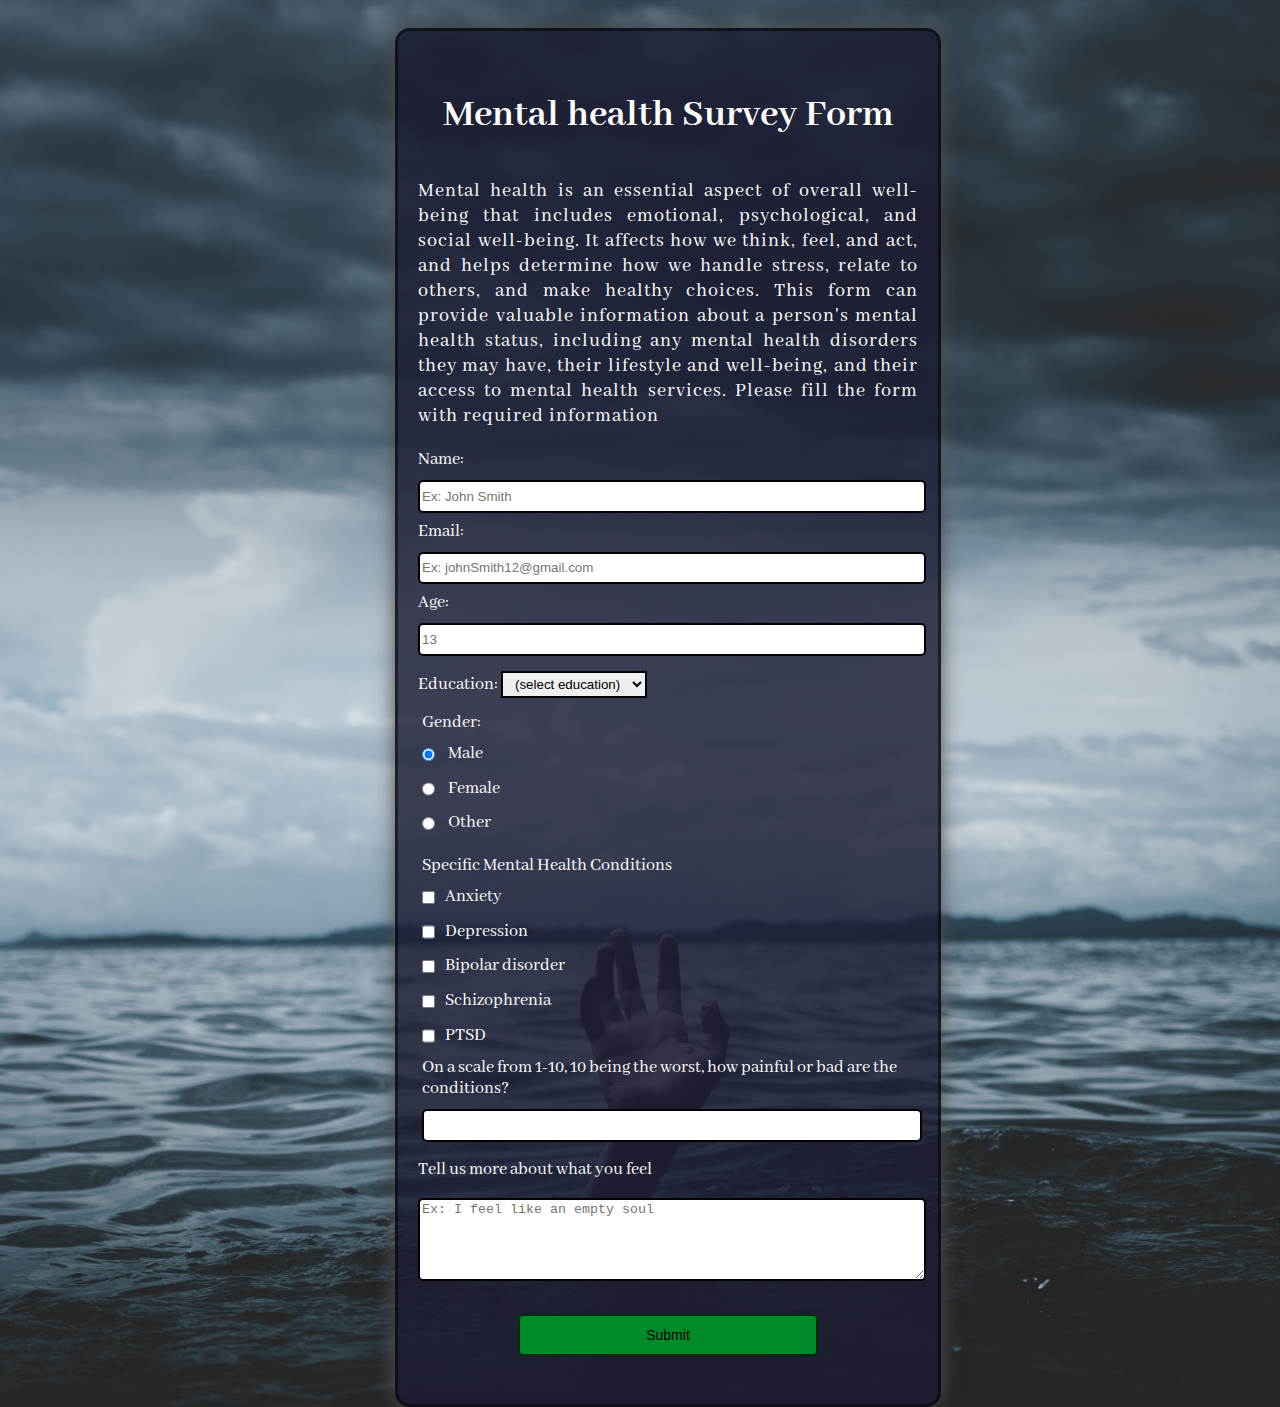
<file: DAY 1/ASSIGNMENT SURVEY FORM/index.html>
<!DOCTYPE html>
<html lang="en">
  <head>
    <meta charset="UTF-8" />
    <meta name="viewport" content="width=device-width, initial-scale=1.0" />
    <title>Mental Health Survey Form</title>
    <link rel="stylesheet" href="styles.css" />
    <link rel="preconnect" href="https://fonts.googleapis.com" />
    <link rel="preconnect" href="https://fonts.gstatic.com" crossorigin />
    <link
      href="https://fonts.googleapis.com/css2?family=Abhaya+Libre&family=Texturina:opsz,wght@12..72,100&display=swap"
      rel="stylesheet"
    />
  </head>
  <body>
    <form id="survey-form">
      <h1 id="title">Mental health Survey Form</h1>
      <p id="description">
        Mental health is an essential aspect of overall well-being that includes
        emotional, psychological, and social well-being. It affects how we
        think, feel, and act, and helps determine how we handle stress, relate
        to others, and make healthy choices. This form can provide valuable
        information about a person's mental health status, including any mental
        health disorders they may have, their lifestyle and well-being, and
        their access to mental health services. Please fill the form with
        required information
      </p>
      <label for="name" id="name-label"
        >Name:
        <input
          type="text"
          name="name-label"
          id="name"
          required
          placeholder="Ex: John Smith"
        />
      </label>
      <label for="email" id="email-label"
        >Email:
        <input
          type="email"
          name="email-label"
          id="email"
          required
          placeholder="Ex: johnSmith12@gmail.com"
        />
      </label>
      <label for="age" id="number-label"
        >Age:
        <input
          type="number"
          name="number-label"
          id="number"
          min="15"
          max="100"
          placeholder="13"
        />
      </label>

      <label for="education" class="education"
        >Education:
        <select name="education" id="dropdown">
          <option value=""><strong>(select education)</strong></option>
          <option value="1">SSLC</option>
          <option value="2">PUC</option>
          <option value="3">UG</option>
          <option value="4">PG</option>
        </select>
      </label>

      <fieldset>
        <label>Gender:</label>
        <label for="male"
          ><input
            id="male"
            type="radio"
            name="gender-type"
            class="inline rradio"
            value="male"
            checked
          />
          Male</label
        >
        <label for="female"
          ><input
            id="female"
            type="radio"
            name="gender-type"
            class="inline rradio"
            value="female"
          />
          Female</label
        >
        <label for="female"
          ><input
            id="other"
            type="radio"
            name="gender-type"
            class="inline rradio"
            value="other"
          />
          Other</label
        >
      </fieldset>
      <fieldset>
        <label for="condition">Specific Mental Health Conditions</label>
        <label for="anxiety">
          <input type="checkbox" class="inline" value="anxiety" />Anxiety</label
        >
        <label for="depression">
          <input
            type="checkbox"
            class="inline"
            value="depression"
          />Depression</label
        >
        <label for="bipolar-disorder">
          <input
            type="checkbox"
            class="inline"
            value="bipolar-disorder"
          />Bipolar disorder</label
        ><label for="schizophrenia">
          <input
            type="checkbox"
            class="inline"
            value="schizophrenia"
          />Schizophrenia</label
        >
        <label for="ptsd">
          <input type="checkbox" class="inline" value="ptsd" />PTSD</label
        >
        <label for="scale"
          >On a scale from 1-10, 10 being the worst, how painful or bad are the
          conditions? <input type="number" min="1" max="10"
        /></label>
      </fieldset>
      <label for="bio">Tell us more about what you feel</label>
      <textarea
        name="bio"
        id="bio"
        cols="30"
        rows="5"
        placeholder="Ex: I feel like an empty soul"
      ></textarea>
      <input type="submit" value="Submit" id="submit" />
    </form>
  </body>
</html>
</file>
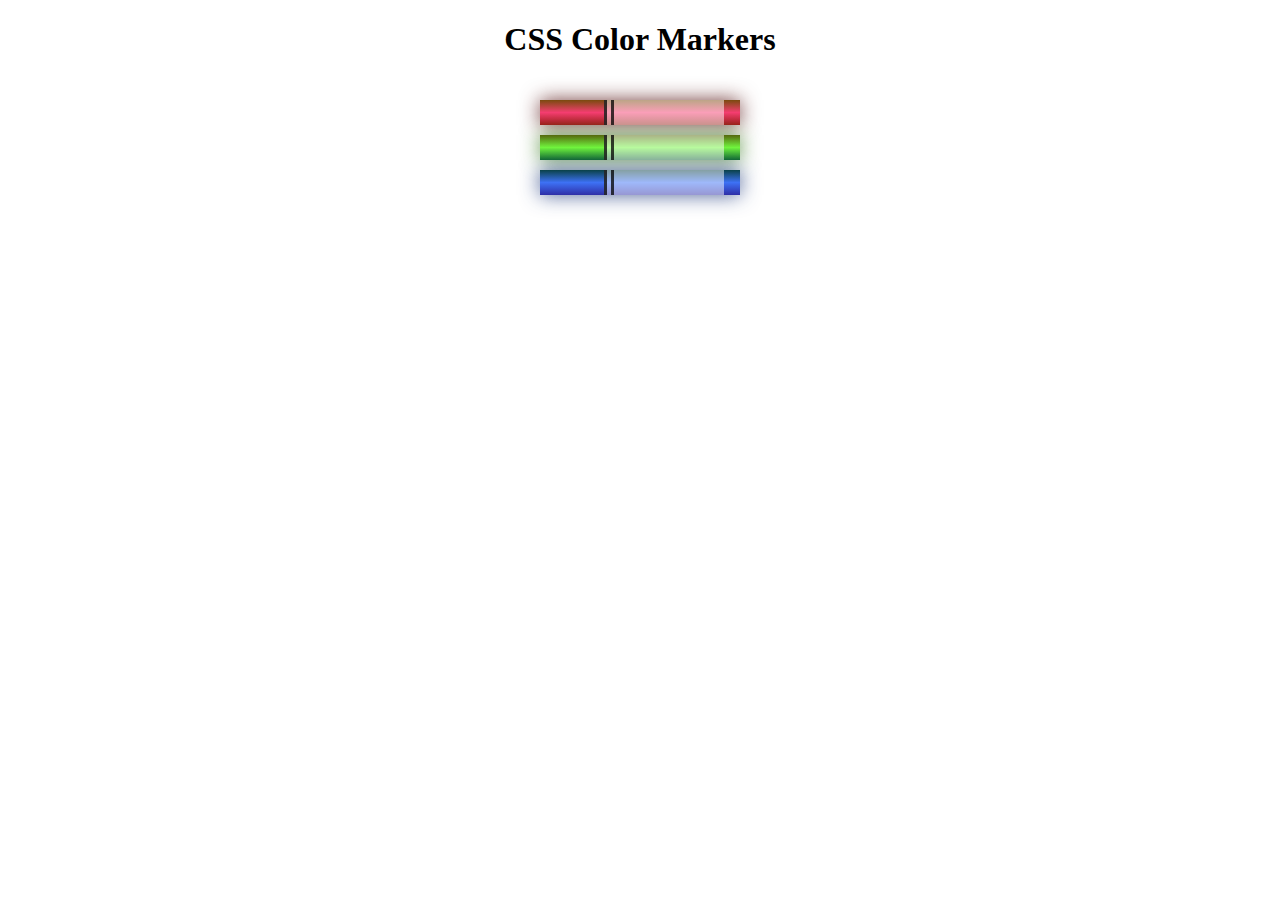
<file: DAY 1/COLORED MARKERS/index.html>
<!DOCTYPE html>
<html lang="en">
  <head>
    <meta charset="utf-8">
    <meta name="viewport" content="width=device-width, initial-scale=1.0">
    <title>Colored Markers</title>
    <link rel="stylesheet" href="styles.css">
  </head>
  <body>
    <h1>CSS Color Markers</h1>
    <div class="container">
      <div class="marker red">
        <div class="cap"></div>
        <div class="sleeve"></div>
      </div>
      <div class="marker green">
        <div class="cap"></div>
        <div class="sleeve"></div>
      </div>
      <div class="marker blue">
        <div class="cap"></div>
        <div class="sleeve"></div>
      </div>
    </div>
  </body>
</html>
</file>
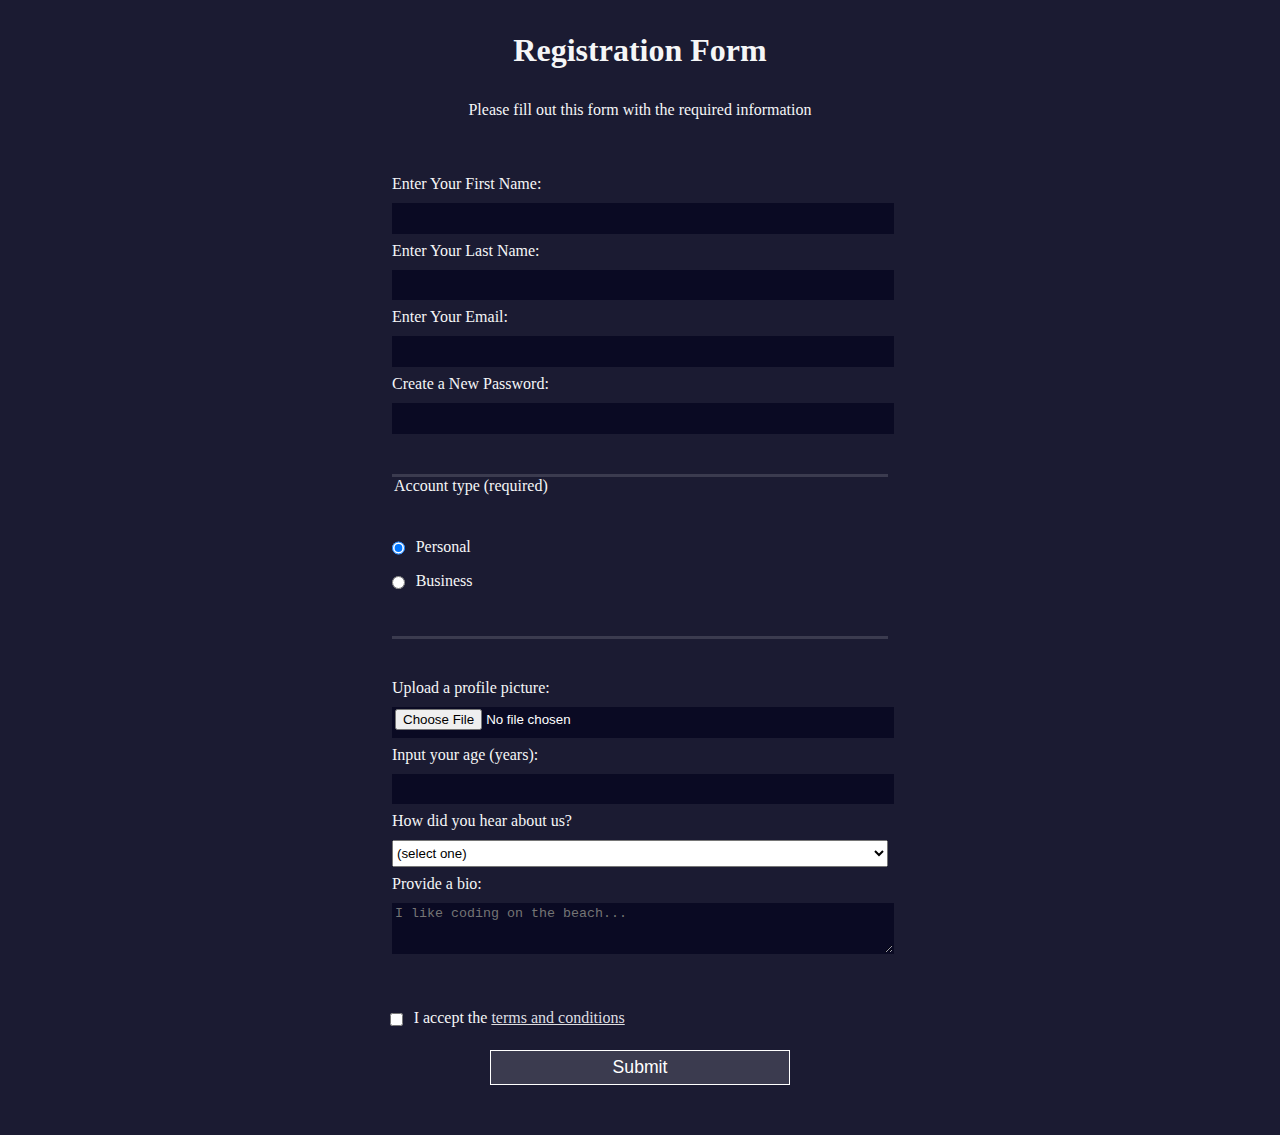
<file: DAY 1/REGISTRATION FORM/index.html>
<!DOCTYPE html>
<html lang="en">
  <head>
    <meta charset="UTF-8" />
    <title>Registration Form</title>
    <link rel="stylesheet" href="styles.css" />
  </head>
  <body>
    <h1>Registration Form</h1>
    <p>Please fill out this form with the required information</p>
    <form method="post" action="https://register-demo.freecodecamp.org">
      <fieldset>
        <label for="first-name"
          >Enter Your First Name:
          <input id="first-name" name="first-name" type="text" required
        /></label>
        <label for="last-name"
          >Enter Your Last Name:
          <input id="last-name" name="last-name" type="text" required
        /></label>
        <label for="email"
          >Enter Your Email:
          <input id="email" name="email" type="email" required
        /></label>
        <label for="new-password"
          >Create a New Password:
          <input
            id="new-password"
            name="new-password"
            type="password"
            pattern="[a-z0-5]{8,}"
            required
        /></label>
      </fieldset>
      <fieldset>
        <legend>Account type (required)</legend>
        <label for="personal-account"
          ><input
            id="personal-account"
            type="radio"
            name="account-type"
            class="inline"
            checked
          />
          Personal</label
        >
        <label for="business-account"
          ><input
            id="business-account"
            type="radio"
            name="account-type"
            class="inline"
          />
          Business</label
        >
      </fieldset>
      <fieldset>
        <label for="profile-picture"
          >Upload a profile picture:
          <input id="profile-picture" type="file" name="file"
        /></label>
        <label for="age"
          >Input your age (years):
          <input id="age" type="number" name="age" min="13" max="120"
        /></label>
        <label for="referrer"
          >How did you hear about us?
          <select id="referrer" name="referrer">
            <option value="">(select one)</option>
            <option value="1">freeCodeCamp News</option>
            <option value="2">freeCodeCamp YouTube Channel</option>
            <option value="3">freeCodeCamp Forum</option>
            <option value="4">Other</option>
          </select>
        </label>
        <label for="bio"
          >Provide a bio:
          <textarea
            id="bio"
            name="bio"
            rows="3"
            cols="30"
            placeholder="I like coding on the beach..."
          ></textarea>
        </label>
      </fieldset>
      <label for="terms-and-conditions">
        <input
          class="inline"
          id="terms-and-conditions"
          type="checkbox"
          required
          name="terms-and-conditions"
        />
        I accept the
        <a href="https://www.freecodecamp.org/news/terms-of-service/"
          >terms and conditions</a
        >
      </label>
      <input type="submit" value="Submit" />
    </form>
  </body>
</html>
</file>
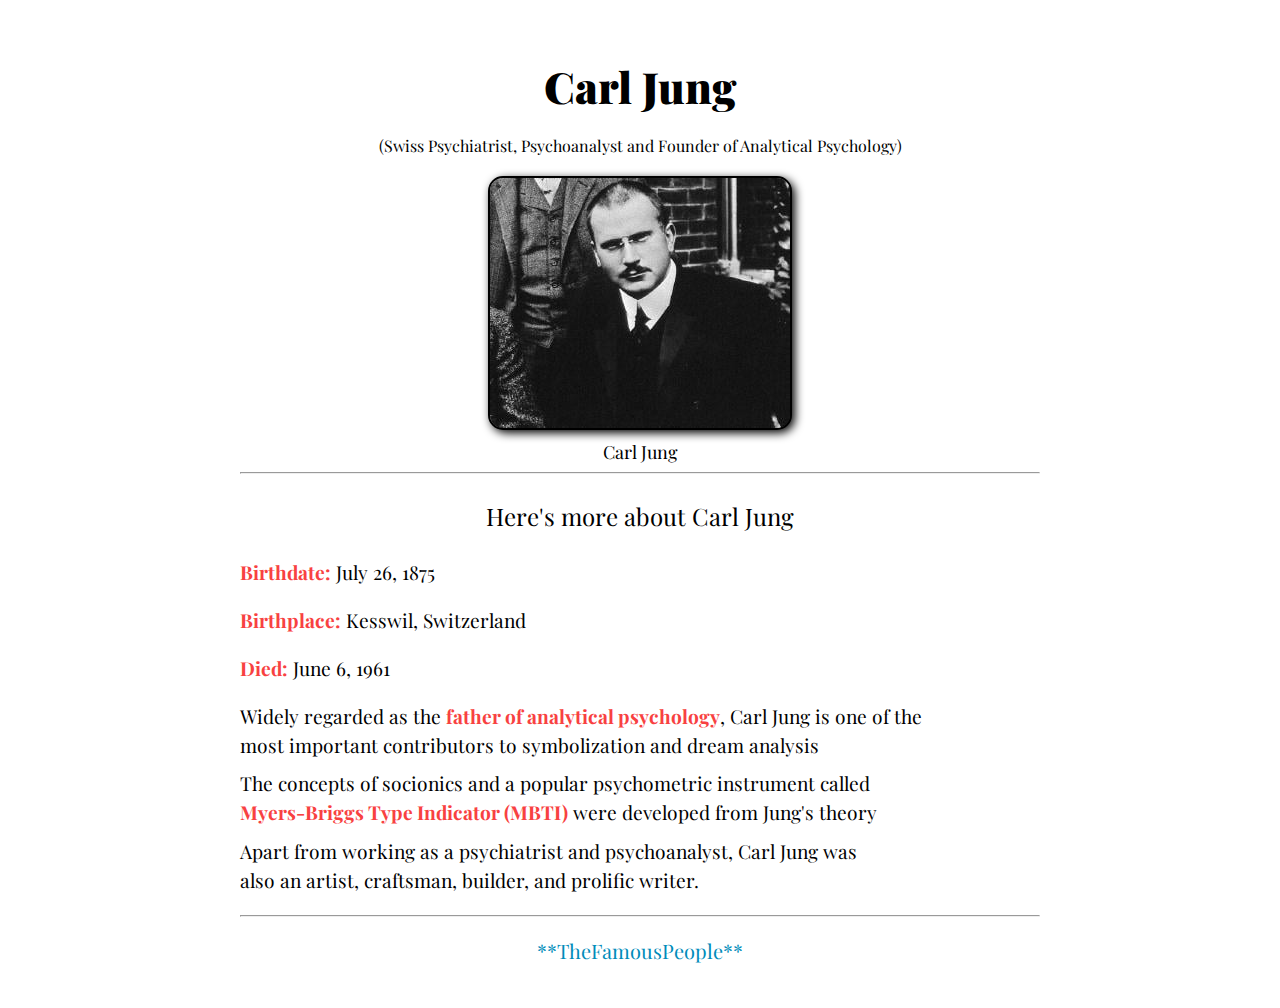
<file: DAY 2/ASSIGNMENT TRIBUTE PAGE/index.html>
<!DOCTYPE html>
<html lang="en">
  <head>
    <meta charset="UTF-8" />
    <meta name="viewport" content="width=device-width, initial-scale=1.0" />
    <title>Carl Jung</title>
    <link rel="stylesheet" href="styles.css" />
    <link rel="preconnect" href="https://fonts.googleapis.com" />
    <link rel="preconnect" href="https://fonts.gstatic.com" crossorigin />
    <link
      href="https://fonts.googleapis.com/css2?family=Playfair+Display&display=swap"
      rel="stylesheet"
    />
  </head>
  <body>
    <main id="main">
      <div class="texts">
        <h1 id="title" style="font-size: 43px; font-weight: 900">Carl Jung</h1>
        <p>
          (Swiss Psychiatrist, Psychoanalyst and Founder of Analytical
          Psychology)
        </p>
      </div>
      <figure id="img-div">
        <img id="image" src="IMAGES/carl-jung-2.jpg" alt="carl jung" />
        <figcaption id="img-caption">Carl Jung</figcaption>
      </figure>
      <hr />

      <div class="info" style="text-align: justify">
        <p id="tribute-info" style="font-size: 1.5rem; text-align: center">
          Here's more about Carl Jung
        </p>
        <p style="font-size: 1.2rem"><span>Birthdate:</span> July 26, 1875</p>
        <p style="font-size: 1.2rem">
          <span>Birthplace:</span> Kesswil, Switzerland
        </p>
        <p style="font-size: 1.2rem"><span>Died:</span> June 6, 1961</p>
        <ul>
          <li>
            Widely regarded as the <span>father of analytical psychology</span>,
            Carl Jung is one of the <br />
            most important contributors to symbolization and dream analysis
          </li>
          <li>
            The concepts of socionics and a popular psychometric instrument
            called<br />
            <span>Myers-Briggs Type Indicator (MBTI)</span> were developed from
            Jung's theory
          </li>
          <li>
            Apart from working as a psychiatrist and psychoanalyst, Carl Jung
            was<br />
            also an artist, craftsman, builder, and prolific writer.
          </li>
        </ul>
      </div>
      <hr />
      <footer>
        <p>
          <a
            href="https://www.thefamouspeople.com/psychiatrists.php"
            target="_blank"
            id="tribute-link"
            >**TheFamousPeople**</a
          >
        </p>
      </footer>
    </main>
  </body>
</html>
</file>
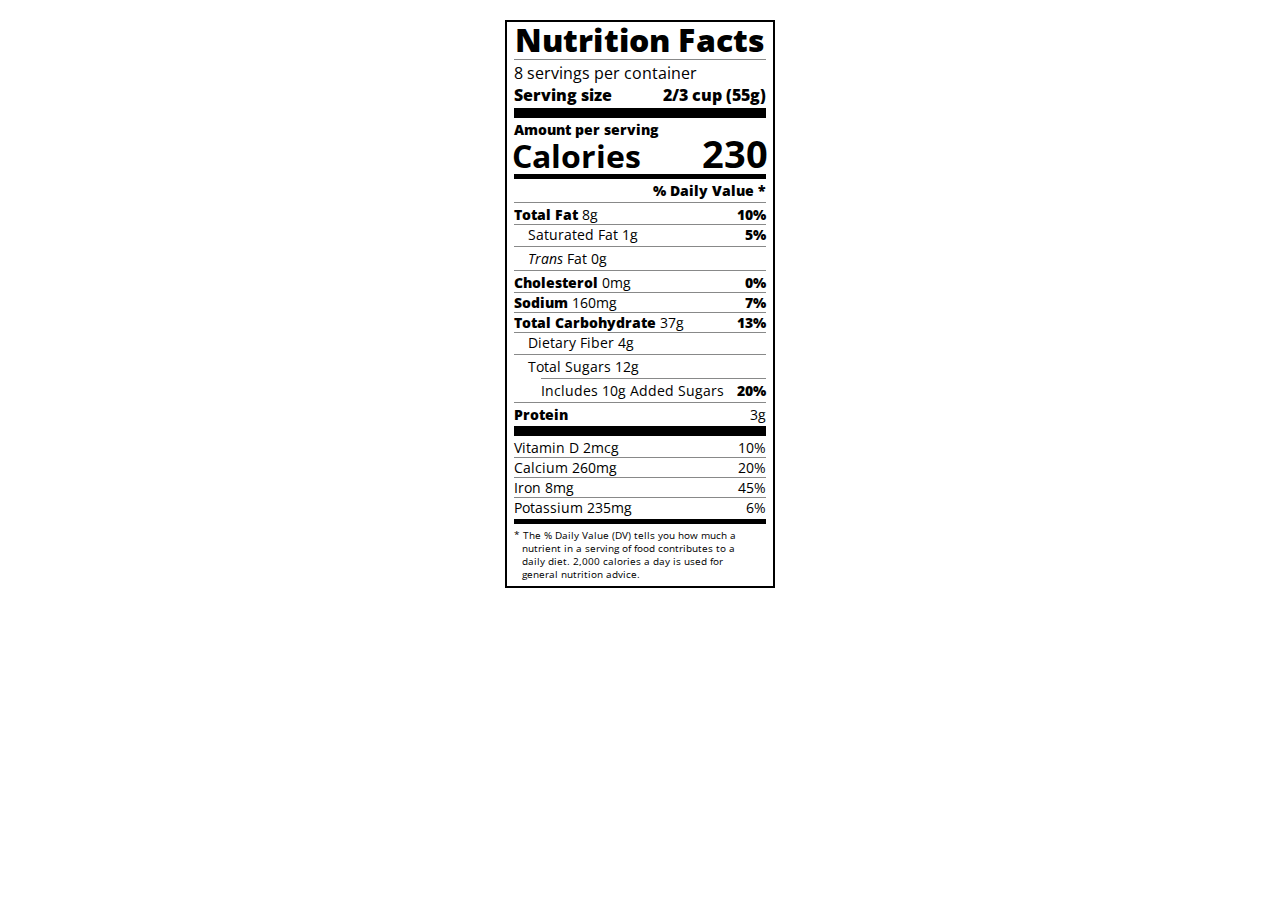
<file: DAY 2/NUTRITION LABEL/index.html>
<!DOCTYPE html>
<html lang="en">
  <head>
    <meta charset="UTF-8" />
    <title>Nutrition Label</title>
    <link
      href="https://fonts.googleapis.com/css?family=Open+Sans:400,700,800"
      rel="stylesheet"
    />
    <link href="./styles.css" rel="stylesheet" />
  </head>

  <body>
    <div class="label">
      <header>
        <h1 class="bold">Nutrition Facts</h1>
        <div class="divider"></div>
        <p>8 servings per container</p>
        <p class="bold">Serving size <span>2/3 cup (55g)</span></p>
      </header>
      <div class="divider large"></div>
      <div class="calories-info">
        <div class="left-container">
          <h2 class="bold small-text">Amount per serving</h2>
          <p>Calories</p>
        </div>
        <span>230</span>
      </div>
      <div class="divider medium"></div>
      <div class="daily-value small-text">
        <p class="bold right no-divider">% Daily Value *</p>
        <div class="divider"></div>
        <p>
          <span><span class="bold">Total Fat</span> 8g</span>
          <span class="bold">10%</span>
        </p>
        <p class="indent no-divider">
          Saturated Fat 1g <span class="bold">5%</span>
        </p>
        <div class="divider"></div>
        <p class="indent no-divider">
          <span><i>Trans</i> Fat 0g</span>
        </p>
        <div class="divider"></div>
        <p>
          <span><span class="bold">Cholesterol</span> 0mg</span>
          <span class="bold">0%</span>
        </p>
        <p>
          <span><span class="bold">Sodium</span> 160mg</span>
          <span class="bold">7%</span>
        </p>
        <p>
          <span><span class="bold">Total Carbohydrate</span> 37g</span>
          <span class="bold">13%</span>
        </p>
        <p class="indent no-divider">Dietary Fiber 4g</p>
        <div class="divider"></div>
        <p class="indent no-divider">Total Sugars 12g</p>
        <div class="divider double-indent"></div>
        <p class="double-indent no-divider">
          Includes 10g Added Sugars <span class="bold">20%</span>
        </p>
        <div class="divider"></div>
        <p class="no-divider"><span class="bold">Protein</span> 3g</p>
        <div class="divider large"></div>
        <p>Vitamin D 2mcg <span>10%</span></p>
        <p>Calcium 260mg <span>20%</span></p>
        <p>Iron 8mg <span>45%</span></p>
        <p class="no-divider">Potassium 235mg <span>6%</span></p>
      </div>
      <div class="divider medium"></div>
      <p class="note">
        * The % Daily Value (DV) tells you how much a nutrient in a serving of
        food contributes to a daily diet. 2,000 calories a day is used for
        general nutrition advice.
      </p>
    </div>
  </body>
</html>
</file>
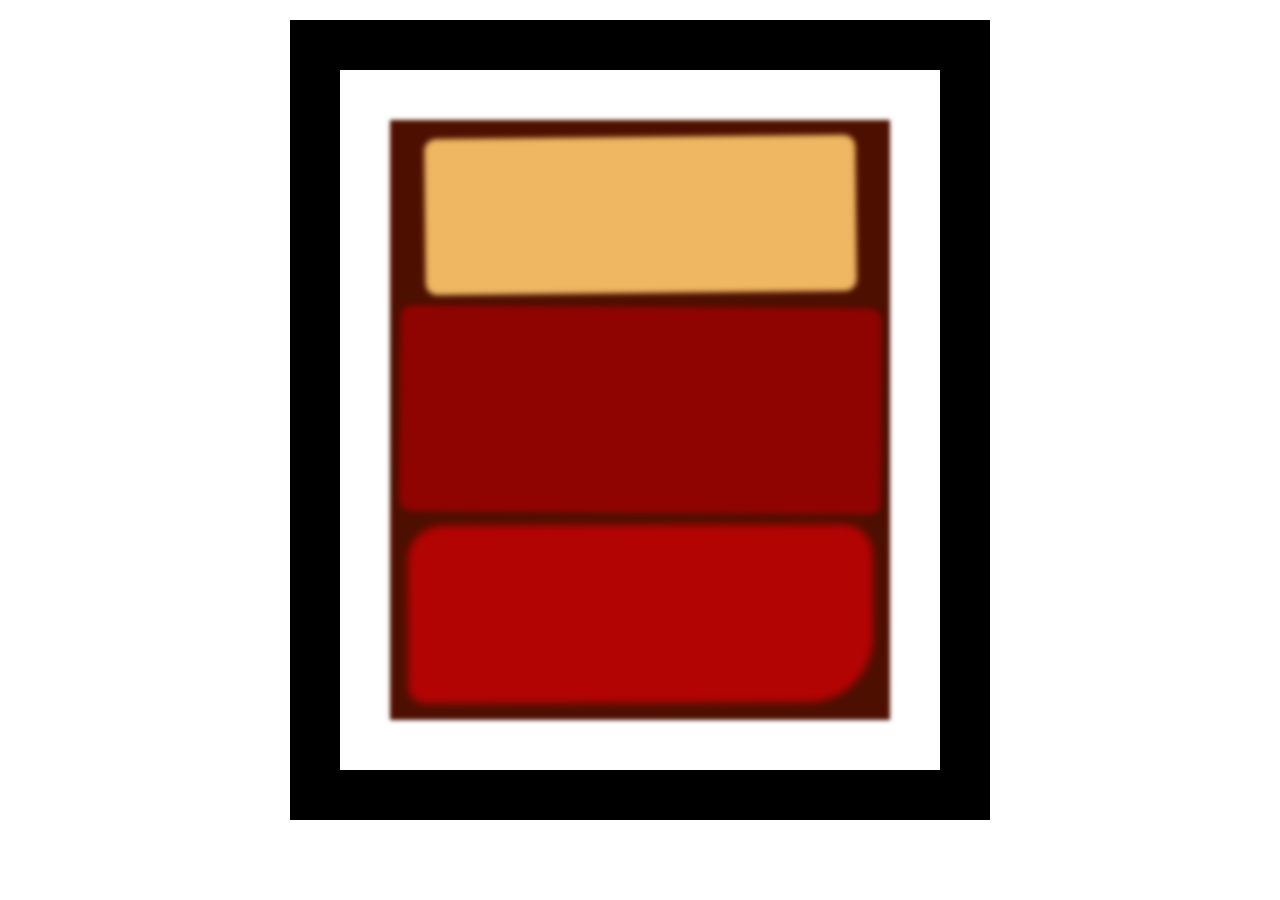
<file: DAY 2/ROTHKO PAINTING/index.html>
<!DOCTYPE html>
<html lang="en">
  <head>
    <meta charset="UTF-8">
    <title>Rothko Painting</title>
    <link href="./styles.css" rel="stylesheet">
  </head>
  <body>
    <div class="frame">
      <div class="canvas">
        <div class="one"></div>
        <div class="two"></div>
        <div class="three"></div>
      </div>
    </div>
  </body>
</html>
</file>
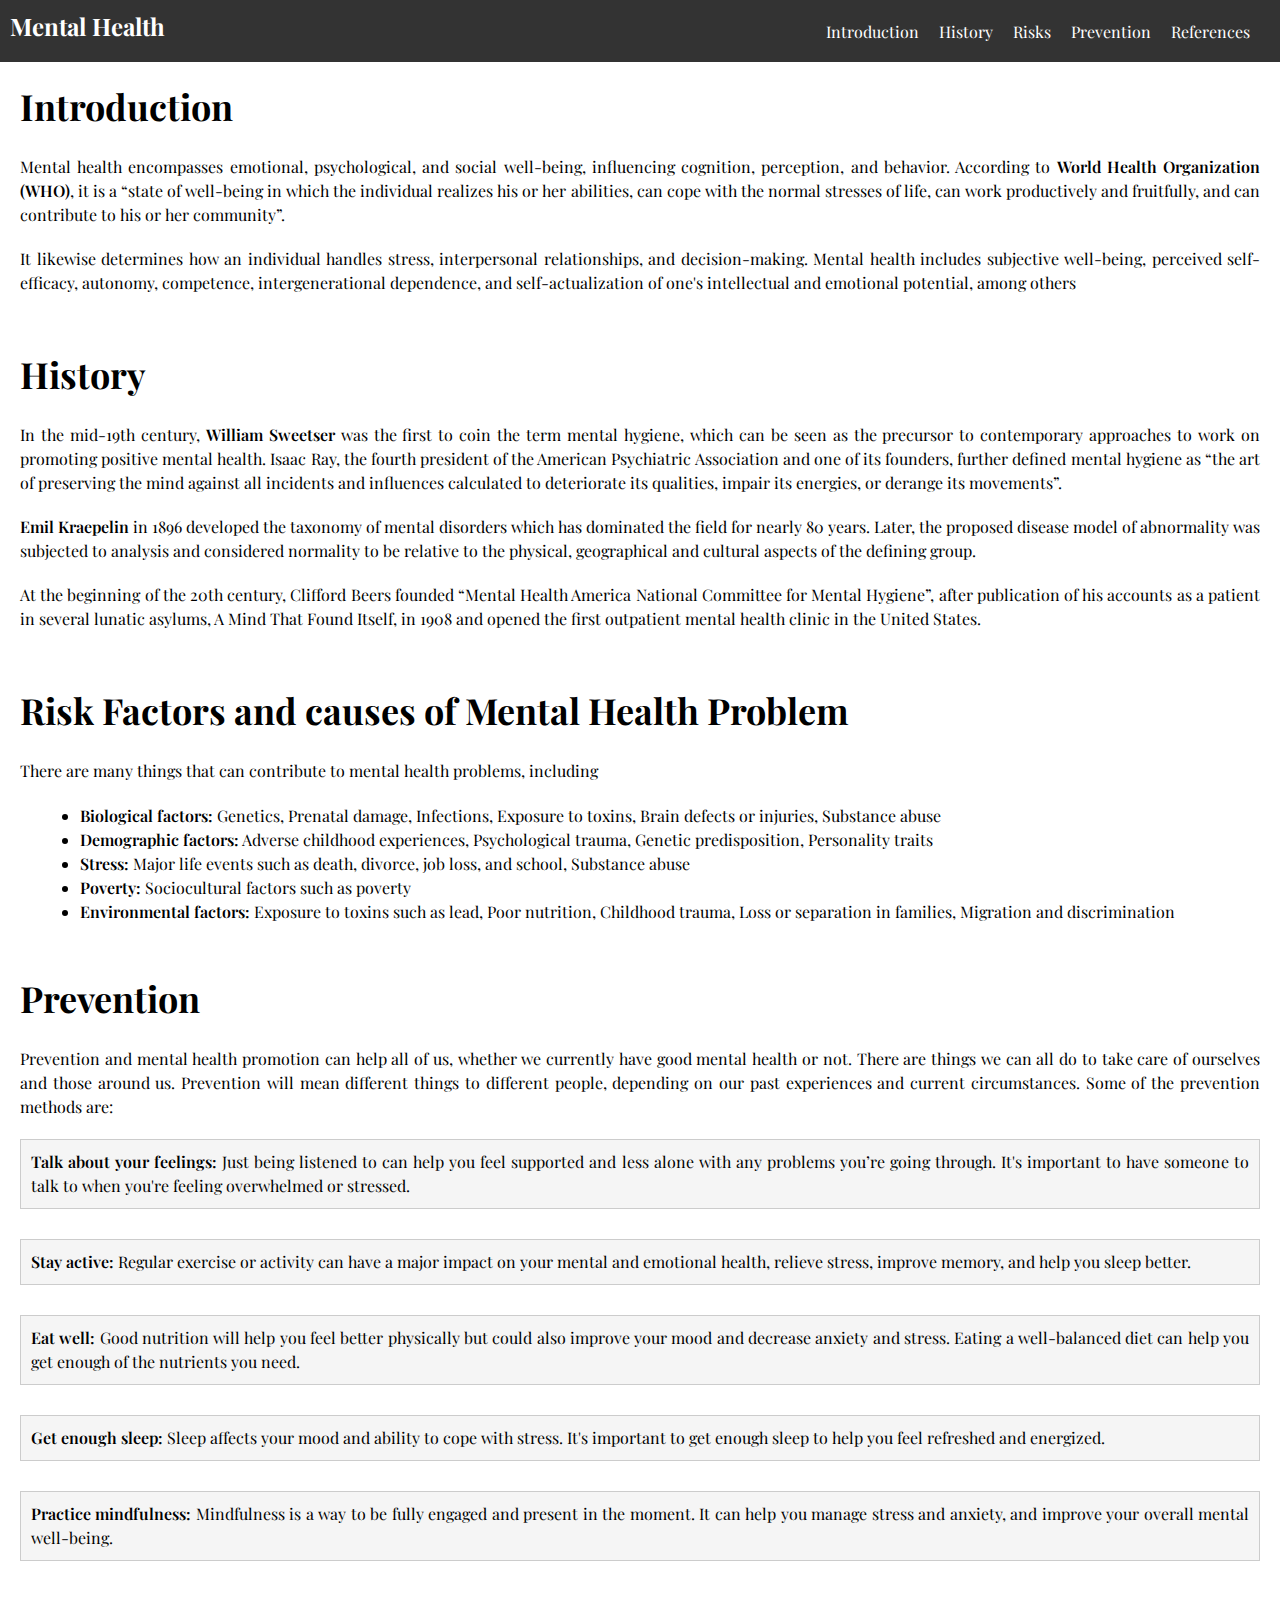
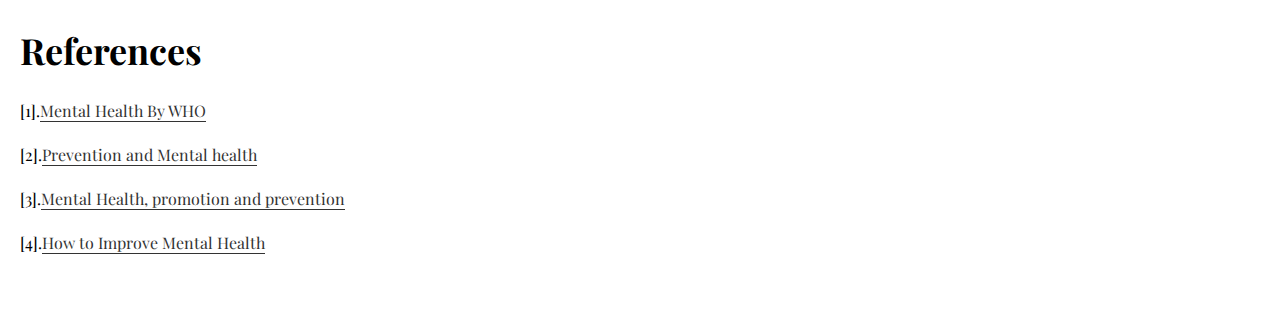
<file: DAY 3/ASSIGNMENT TECHNICAL DOCUMENTATION PAGE/index.html>
<!DOCTYPE html>
<html lang="en">

<head>
    <meta charset="UTF-8">
    <meta name="viewport" content="width=device-width, initial-scale=1.0">
    <title>Mental Health</title>
    <link rel="stylesheet" href="styles.css">
    <link rel="preconnect" href="https://fonts.googleapis.com">
    <link rel="preconnect" href="https://fonts.gstatic.com" crossorigin>
    <link href="https://fonts.googleapis.com/css2?family=Playfair+Display&display=swap" rel="stylesheet">
</head>

<body>
    <nav id="navbar">
        <header>Mental Health</header>
        <ul>
            <li><a href="#introduction">Introduction</a></li>
            <li><a href="#history">History</a></li>
            <li><a href="#risk_factors">Risks</a></li>
            <li><a href="#prevention">Prevention</a></li>
            <li><a href="#references">References</a></li>
        </ul>
        <div class="hamburger">
            <div class="bar"></div>
            <div class="bar"></div>
            <div class="bar"></div>
        </div>
    </nav>
    <main id="main-doc">
        <section class="main-section" id="introduction">
            <header>Introduction</header>
            <p>Mental health encompasses emotional, psychological, and social well-being, influencing cognition,
                perception, and behavior. According to <span>World Health Organization (WHO)</span>, it is a <q>state of
                    well-being in
                    which the individual realizes his or her abilities, can cope with the normal stresses of life, can
                    work
                    productively and fruitfully, and can contribute to his or her community</q>.
            </p>
            <p>It likewise determines how
                an individual handles stress, interpersonal relationships, and decision-making. Mental health
                includes subjective well-being, perceived self-efficacy, autonomy, competence, intergenerational
                dependence, and self-actualization of one's intellectual and emotional potential, among others</p>
        </section>
        <section class="main-section" id="history">
            <header>History</header>
            <p>In the mid-19th century, <span>William Sweetser</span> was the first to coin the term mental hygiene,
                which can be
                seen as the precursor to contemporary approaches to work on promoting positive mental health.
                Isaac Ray, the fourth president of the American Psychiatric Association and one of its founders,
                further defined mental hygiene as <q>the art of preserving the mind against all incidents and influences
                    calculated to deteriorate its qualities, impair its energies, or derange its movements</q>.</p>
            <p><span>Emil Kraepelin</span> in 1896 developed the taxonomy of mental disorders which has dominated the
                field for
                nearly 80 years. Later, the proposed disease model of abnormality was subjected to analysis and
                considered normality to be relative to the physical, geographical and cultural aspects of the defining
                group.
            </p>
            <p> At the beginning of the 20th century, Clifford Beers founded <q>Mental Health America National Committee
                    for Mental Hygiene</q>, after publication of his accounts as a patient in several lunatic asylums, A
                Mind
                That Found Itself, in 1908 and opened the first outpatient mental health clinic in the
                United States.</p>
        </section>
        <section class="main-section" id="risk_factors">
            <header>Risk Factors and causes of Mental Health Problem</header>
            <p>There are many things that can contribute to mental health problems, including</p>
            <ul>
                <li><span>Biological factors:</span> Genetics, Prenatal damage, Infections, Exposure to toxins, Brain defects or
                    injuries, Substance abuse
                </li>
                <li><span>Demographic factors:</span> Adverse childhood experiences, Psychological trauma, Genetic predisposition,
                    Personality traits
                </li>
                <li><span>Stress:</span> Major life events such as death, divorce, job loss, and school, Substance abuse
                </li>
                <li><span>Poverty:</span> Sociocultural factors such as poverty
                </li>
                <li><span>Environmental factors:</span> Exposure to toxins such as lead, Poor nutrition, Childhood trauma, Loss or
                    separation in families, Migration and discrimination</li>
            </ul>
        </section>
        <section class="main-section" id="prevention">
            <header>Prevention</header>
            <p>Prevention and mental health promotion can help all of us, whether we currently have good mental health
                or not. There are things we can all do to take care of ourselves and those around us. Prevention will
                mean different things to different people, depending on our past experiences and current circumstances.
                Some of the prevention methods are:
            </p>
            <p><code><span>Talk about your feelings:</span> Just being listened to can help you feel supported and less
                    alone with
                    any
                    problems you’re going through. It's important to have someone to talk to when you're feeling
                    overwhelmed
                    or stressed.</code></p>
            <p><code><span>Stay active:</span> Regular exercise or activity can have a major impact on your mental and
                    emotional
                    health,
                    relieve stress, improve memory, and help you sleep better.</code></p>
            <p><code><span>Eat well:</span> Good nutrition will help you feel better physically but could also improve
                    your mood
                    and
                    decrease anxiety and stress. Eating a well-balanced diet can help you get enough of the nutrients
                    you
                    need.</code></p>
            <p><code><span>Get enough sleep:</span> Sleep affects your mood and ability to cope with stress. It's
                    important to get
                    enough sleep to help you feel refreshed and energized.</code></p>
            <p> <code><span>Practice mindfulness:</span> Mindfulness is a way to be fully engaged and present in the
                    moment. It can
                    help
                    you manage stress and anxiety, and improve your overall mental well-being.</code></p>

        </section>
        <section class="main-section" id="references">
            <header>References</header>
            <p>[1].<a href="https://www.who.int/health-topics/mental-health#tab=tab_1">Mental Health By WHO</a></p>
            <p>[2].<a href="https://www.mentalhealth.org.uk/explore-mental-health/a-z-topics/prevention-and-mental-health">Prevention
                    and Mental health</a></p>
            <p>[3].<a href="https://youth.gov/youth-topics/youth-mental-health/mental-health-promotion-prevention">Mental
                    Health, promotion and prevention</a></p>
            <p>[4].<a href="https://medlineplus.gov/howtoimprovementalhealth.html">How to Improve Mental Health</a></p>
        </section>

    </main>

</body>

</html>
</file>
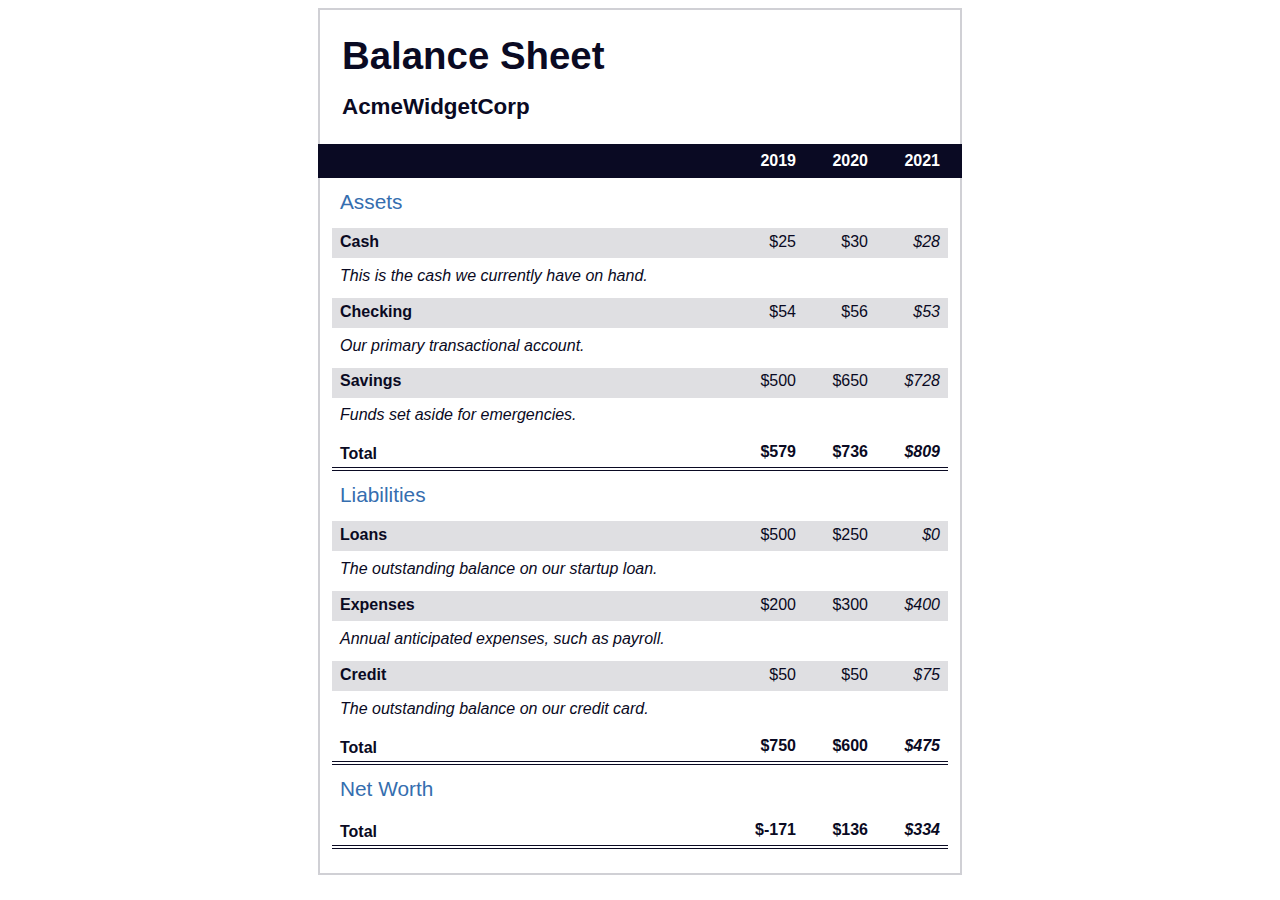
<file: DAY 3/BALANCE SHEET/index.html>
<!DOCTYPE html>
<html lang="en">
  <head>
    <meta charset="UTF-8">
    <meta name="viewport" content="width=device-width, initial-scale=1.0">
    <title>Balance Sheet</title>
    <link rel="stylesheet" href="./styles.css">
  </head>
  <body>
    <main>
      <section>
        <h1>
          <span class="flex">
            <span>AcmeWidgetCorp</span>
            <span>Balance Sheet</span>
          </span>
        </h1>
        <div id="years" aria-hidden="true">
          <span class="year">2019</span>
          <span class="year">2020</span>
          <span class="year">2021</span>
        </div>
        <div class="table-wrap">
          <table>
            <caption>Assets</caption>
            <thead>
              <tr>
                <td></td>
                <th><span class="sr-only year">2019</span></th>
                <th><span class="sr-only year">2020</span></th>
                <th class="current"><span class="sr-only year">2021</span></th>
              </tr>
            </thead>
            <tbody>
              <tr class="data">
                <th>Cash <span class="description">This is the cash we currently have on hand.</span></th>
                <td>$25</td>
                <td>$30</td>
                <td class="current">$28</td>
              </tr>
              <tr class="data">
                <th>Checking <span class="description">Our primary transactional account.</span></th>
                <td>$54</td>
                <td>$56</td>
                <td class="current">$53</td>
              </tr>
              <tr class="data">
                <th>Savings <span class="description">Funds set aside for emergencies.</span></th>
                <td>$500</td>
                <td>$650</td>
                <td class="current">$728</td>
              </tr>
              <tr class="total">
                <th>Total <span class="sr-only">Assets</span></th>
                <td>$579</td>
                <td>$736</td>
                <td class="current">$809</td>
              </tr>
            </tbody>
          </table>
          <table>
            <caption>Liabilities</caption>
            <thead>
              <tr>
              <td></td>
              <th><span class="sr-only">2019</span></th>
              <th><span class="sr-only">2020</span></th>
              <th><span class="sr-only">2021</span></th>
              </tr>
            </thead>
            <tbody>
              <tr class="data">
                <th>Loans <span class="description">The outstanding balance on our startup loan.</span></th>
                <td>$500</td>
                <td>$250</td>
                <td class="current">$0</td>
              </tr>
              <tr class="data">
                <th>Expenses <span class="description">Annual anticipated expenses, such as payroll.</span></th>
                <td>$200</td>
                <td>$300</td>
                <td class="current">$400</td>
              </tr>
              <tr class="data">
                <th>Credit <span class="description">The outstanding balance on our credit card.</span></th>
                <td>$50</td>
                <td>$50</td>
                <td class="current">$75</td>
              </tr>
              <tr class="total">
                <th>Total <span class="sr-only">Liabilities</span></th>
                <td>$750</td>
                <td>$600</td>
                <td class="current">$475</td>
              </tr>
            </tbody>
          </table>
          <table>
            <caption>Net Worth</caption>
            <thead>
              <tr>
              <td></td>
              <th><span class="sr-only">2019</span></th>
              <th><span class="sr-only">2020</span></th>
              <th><span class="sr-only">2021</span></th>
              </tr>
            </thead>
            <tbody>
              <tr class="total">
                <th>Total <span class="sr-only">Net Worth</span></th>
                <td>$-171</td>
                <td>$136</td>
                <td class="current">$334</td>
              </tr>
            </tbody>
          </table>
        </div>
      </section>
    </main>
  </body>
</html>
</file>
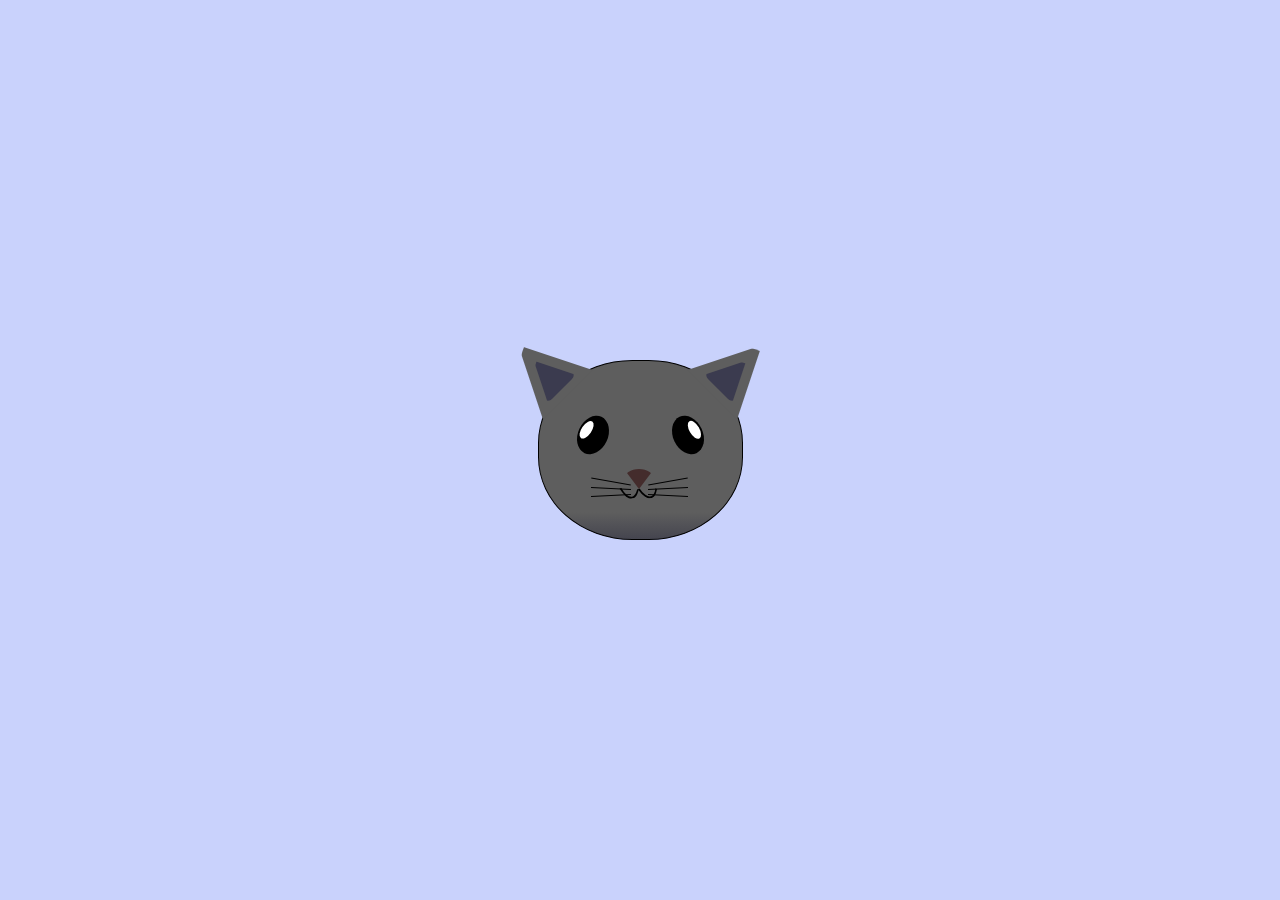
<file: DAY 3/CAT PAINTING/index.html>
<!DOCTYPE html>
<html lang="en">
<head>
    <meta charset="UTF-8">
    <title>fCC Cat Painting</title>
    <link rel="stylesheet" href="./styles.css">
</head>
<body>
    <main>
      <div class="cat-head">
        <div class="cat-ears">
          <div class="cat-left-ear">
            <div class="cat-left-inner-ear"></div>
          </div>
          <div class="cat-right-ear">
            <div class="cat-right-inner-ear"></div>
          </div>
        </div>

        <div class="cat-eyes">
          <div class="cat-left-eye">
            <div class="cat-left-inner-eye"></div>
          </div>
          <div class="cat-right-eye">
            <div class="cat-right-inner-eye"></div>
          </div>
        </div>
        
        <div class="cat-nose"></div>

        <div class="cat-mouth">
          <div class="cat-mouth-line-left"></div>
          <div class="cat-mouth-line-right"></div>
        </div>

        <div class="cat-whiskers">
          <div class="cat-whiskers-left">
            <div class="cat-whisker-left-top"></div>
            <div class="cat-whisker-left-middle"></div>
            <div class="cat-whisker-left-bottom"></div>
          </div>
          <div class="cat-whiskers-right">
            <div class="cat-whisker-right-top"></div>
            <div class="cat-whisker-right-middle"></div>
            <div class="cat-whisker-right-bottom"></div>
          </div>
        </div>

      </div>
    </main>
</body>
</html>
</file>
<file: DAY 1/ASSIGNMENT SURVEY FORM/styles.css>
body {
    background-image: url(IMAGES/stormseeker-rX12B5uX7QM-unsplash.jpg);
    background-size: cover;
    background-repeat: repeat-y;
    background-attachment: scroll;
    padding: 20px;
    width: 100%;
    height: 100vh;
    color: #fff;
    font-family: "Abhaya Libre", serif;
  }
  h1,
  p {
    margin: 1em auto;
    /* text-align: center; */
    /* color: #000 !important; */
    /* font-size: 25px; */
  }
  h1 {
    font-size: 40px;
    text-align: center;
  }
  p {
    font-size: 20px;
    text-align: justify;
    text-justify: inter-word;
    letter-spacing: 1px;
    line-height: 25px;
  }
  #survey-form {
    width: 80%;
    background-color: rgba(27, 27, 50, 0.8);
    margin-left: auto;
    margin-right: auto;
    padding: 20px;
    max-width: 500px;
    border: 3px solid rgb(0, 0, 0, 0.5);
    border-radius: 15px;
    box-shadow: 0 0 20px 0 rgb(83, 79, 79);
  }
  form {
    width: 60vw;
    max-width: 500px;
    min-width: 300px;
    margin: 0 auto;
    padding-bottom: 2em;
  }
  
  label {
    display: block;
    margin: 0.5rem 0;
    font-size: 18px;
  }
  
  input {
    margin: 0 0.5em 1em 0;
    width: 100%;
    /* padding: 4px 0; */
  }
  select {
    border: 2px solid black;
    padding-top: 3px;
    padding-bottom: 3px;
    padding-left: 8px;
    padding-right: 8px;
  }
  
  fieldset {
    border: none;
    padding: 1px 2px;
  }
  input,
  textarea {
    margin: 10px 0 0 0;
    width: 100%;
    min-height: 2em;
    border: 2px solid black;
    border-radius: 5px;
    /* text-justify: distribute; */
  }
  .inline {
    width: unset;
    margin: 0 10px 0 0;
    vertical-align: middle;
    display: inline;
  }
  .education {
    margin-top: 15px;
    margin-bottom: 5px;
  }
  input[type="submit"] {
    display: block;
    width: 60%;
    margin: 2em auto;
    height: 3em;
    font-size: 14px;
    background-color: #008b2a;
    border-color: rgba(0, 0, 0, 0.7);
    min-width: 300px;
    /* padding-left: 15px; */
  }
  
  input[type="submit"]:hover {
    background-color: #054719;
  }
</file>
<file: DAY 1/COLORED MARKERS/styles.css>
h1 {
    text-align: center;
  }
  
  .container {
    background-color: rgb(255, 255, 255);
    padding: 10px 0;
  }
  
  .marker {
    width: 200px;
    height: 25px;
    margin: 10px auto;
  }
  
  .cap {
    width: 60px;
    height: 25px;
  }
  
  .sleeve {
    width: 110px;
    height: 25px;
    background-color: rgba(255, 255, 255, 0.5);
    border-left: 10px double rgba(0, 0, 0, 0.75);
  }
  
  .cap, .sleeve {
    display: inline-block;
  }
  
  .red {
    background: linear-gradient(rgb(122, 74, 14), rgb(245, 62, 113), rgb(162, 27, 27));
    box-shadow: 0 0 20px 0 rgba(83, 14, 14, 0.8);
  }
  
  .green {
    background: linear-gradient(#55680D, #71F53E, #116C31);
    box-shadow: 0 0 20px 0 #3B7E20CC;
  }
  .blue {
    background: linear-gradient(hsl(186, 76%, 16%), hsl(223, 90%, 60%), hsl(240, 56%, 42%));
    box-shadow: 0 0 20px 0 hsla(223,59%,31%,0.8);
  }
</file>
<file: DAY 1/REGISTRATION FORM/styles.css>
body {
    width: 100%;
    height: 100vh;
    margin: 0;
    background-color: #1b1b32;
    color: #f5f6f7;
    font-family: Tahoma;
    font-size: 16px;
  }
  
  h1, p {
    margin: 1em auto;
    text-align: center;
  }
  
  form {
    width: 60vw;
    max-width: 500px;
    min-width: 300px;
    margin: 0 auto;
    padding-bottom: 2em;
  }
  
  fieldset {
    border: none;
    padding: 2rem 0;
    border-bottom: 3px solid #3b3b4f;
  }
  
  fieldset:last-of-type {
    border-bottom: none;
  }
  
  label {
    display: block;
    margin: 0.5rem 0;
  }
  
  input,
  textarea,
  select {
    margin: 10px 0 0 0;
    width: 100%;
    min-height: 2em;
  }
  
  input, textarea {
    background-color: #0a0a23;
    border: 1px solid #0a0a23;
    color: #ffffff;
  }
  
  .inline {
    width: unset;
    margin: 0 0.5em 0 0;
    vertical-align: middle;
  }
  
  input[type="submit"] {
    display: block;
    width: 60%;
    margin: 1em auto;
    height: 2em;
    font-size: 1.1rem;
    background-color: #3b3b4f;
    border-color: white;
    min-width: 300px;
  }
  
  input[type="file"] {
    padding: 1px 2px;
  }
  
  .inline{
    display: inline; 
  }
  a{
    color:#dfdfe2;
  }
</file>
<file: DAY 2/ASSIGNMENT TRIBUTE PAGE/styles.css>
#main {
  max-width: 800px;
  margin: 0 auto;
  padding: 20px;
  font-family: 'Playfair Display', serif;
}
html{
  text-align: justify;
  text-justify: inter-word;
}

#title {
  text-align: center;
  font-size: 36px;
  margin-bottom: 20px;
}

.texts {
  text-align: center;
  margin-bottom: 20px;
}

#img-div {
  max-width: 600px;
  margin: 0 auto;
  text-align: center;
}

#image {
  max-width: 100%;
  height: auto;
  display: block;
  margin: 0 auto;
  border-radius: 15px;
  border: 2px solid black;
  filter: drop-shadow(3px 3px 5px rgb(0, 0, 0));
}

#img-caption {
  font-size: 18px;
  margin-top: 10px;
}

.info {
  max-width: 800px;
  margin: 20px auto;
  text-align: justify;
  line-height: 1.5;
}

#tribute-link {
  display: block;
  text-align: center;
  margin-top: 20px;
  font-size: 20px;
  text-decoration: none;
  color: #008CBA;
}

ul {
  list-style: none;
  padding: 0;
  margin: 0;
}

li {
  margin-bottom: 10px;
  font-size: 1.2rem;
}
span{
  color: rgb(248, 65, 65);
  font-weight: 700;
}
</file>
<file: DAY 2/NUTRITION LABEL/styles.css>
* {
    box-sizing: border-box;
  }
  
  html {
    font-size: 16px;
  }
  
  body {
    font-family: 'Open Sans', sans-serif;
  }
  
  .label {
    border: 2px solid black;
    width: 270px;
    margin: 20px auto;
    padding: 0 7px;
  }
  
  header h1 {
    text-align: center;
    margin: -4px 0;
    letter-spacing: 0.15px
  }
  
  p {
    margin: 0;
    display: flex;
    justify-content: space-between;
  }
  
  .divider {
    border-bottom: 1px solid #888989;
    margin: 2px 0;
  }
  
  .bold {
    font-weight: 800;
  }
  
  .large {
    height: 10px;
  }
  
  .large, .medium {
    background-color: black;
    border: 0;
  }
  
  .medium {
    height: 5px;
  }
  
  .small-text {
    font-size: 0.85rem;
  }
  
  
  .calories-info {
    display: flex;
    justify-content: space-between;
    align-items: flex-end;
  }
  
  .calories-info h2 {
    margin: 0;
  }
  
  .left-container p {
    margin: -5px -2px;
    font-size: 2em;
    font-weight: 700;
  }
  
  .calories-info span {
    margin: -7px -2px;
    font-size: 2.4em;
    font-weight: 700;
  }
  
  .right {
    justify-content: flex-end;
  }
  
  .indent {
    margin-left: 1em;
  }
  
  .double-indent {
    margin-left: 2em;
  }
  
  .daily-value p:not(.no-divider) {
    border-bottom: 1px solid #888989;
  }
  .note {
    font-size: 0.6rem;
    margin: 5px 0;
    padding:0 8px;
    text-indent:-8px;
  }
</file>
<file: DAY 2/ROTHKO PAINTING/styles.css>
.canvas {
    width: 500px;
    height: 600px;
    background-color: #4d0f00;
    overflow: hidden;
    filter: blur(2px);
  }
  
  .frame {
    border: 50px solid black;
    width: 500px;
    padding: 50px;
    margin: 20px auto;
  }
  
  .one {
    width: 425px;
    height: 150px;
    background-color: #efb762;
    margin: 20px auto;
    box-shadow: 0 0 3px 3px #efb762;
    border-radius: 9px;
    transform: rotate(-0.6deg);
  }
  
  .two {
    width: 475px;
    height: 200px;
    background-color: #8f0401;
    margin: 0 auto 20px;
    box-shadow: 0 0 3px 3px #8f0401;
    border-radius: 8px 10px;
    transform: rotate(0.4deg);
  }
  
  .one, .two {
    filter: blur(1px);
  }
  
  .three {
    width: 91%;
    height: 28%;
    background-color: #b20403;
    margin: auto;
    filter: blur(2px);
    box-shadow: 0 0 5px 5px #b20403;
    border-radius: 30px 25px 60px 12px;
    transform:rotate(-0.2deg);
  }
</file>
<file: DAY 3/ASSIGNMENT TECHNICAL DOCUMENTATION PAGE/styles.css>
*{
    scroll-behavior: smooth;
    text-align: justify;
    text-justify: inter-word;
    font-family: 'Playfair Display', serif;
    
}

body {
    margin: 0;
    padding: 0;
  }
nav {
  background-color: #333;
  color: #fff;
  display: flex;
  justify-content: space-between;
  align-items: center;
  padding: 10px;
}

nav ul {
  display: flex;
  list-style: none;
  margin: 0;
  padding: 0;
}

nav li {
  margin-right: 20px;
}

nav a {
  color: #fff;
  text-decoration: none;
}

nav a:hover {
  background-color: #685f5f;
}

.hamburger {
  display: none;
  cursor: pointer;
  position: relative;
  z-index: 1;
}

.hamburger .bar {
  width: 25px;
  height: 3px;
  background-color: #fff;
  margin: 6px 0;
  transition: transform 0.3s ease-in-out;
}

.menu {
  display: none;
  position: absolute;
  top: 50px;
  left: 0;
  width: 100%;
  background-color: #333;
  padding: 10px;
}

.menu li {
  margin-bottom: 10px;
}

.menu a {
  color: #fff;
  text-decoration: none;
}

@media screen and (max-width: 768px) {
  nav ul {
    display: none;
  }

  .hamburger {
    display: block;
  }

  .menu {
    display: block;
  }

  .hamburger.open .bar:nth-child(1) {
    transform: rotate(-45deg) translate(-5px, 6px);
  }

  .hamburger.open .bar:nth-child(2) {
    opacity: 0;
  }

  .hamburger.open .bar:nth-child(3) {
    transform: rotate(45deg) translate(-5px, -8px);
  }
}
  
  #main-doc {
    margin: 20px;
  }
  
  .main-section {
    margin-bottom: 50px;
  }
  
  .main-section header {
    font-size: 36px;
    margin-bottom: 20px;
  }
  
  .main-section p {
    line-height: 1.5;
    margin-bottom: 10px;
  }
  
  .main-section code {
    background-color: #f5f5f5;
    border: 1px solid #ccc;
    display: block;
    margin-bottom: 10px;
    padding: 10px;
  }
  
  .main-section ul {
    list-style: disc;
    margin-left: 20px;
    margin-bottom: 10px;
  }
  
  .main-section li {
    line-height: 1.5;
  }
body {
    margin: 0;
    padding: 0;
    font-family: Arial, sans-serif;
  }
  
  .main-section {
    margin-bottom: 50px;
  }
  
  .main-section header {
    font-size: 36px;
    margin-bottom: 20px;
  }
  
  .main-section p {
    line-height: 1.5;
    margin-bottom: 10px;
  }
  
  .main-section code {
    background-color: #f5f5f5;
    border: 1px solid #ccc;
    display: block;
    margin-bottom: 10px;
    padding: 10px;
  }
  
  .main-section ul {
    list-style: disc;
    margin-left: 20px;
    margin-bottom: 10px;
  }
  
  .main-section li {
    line-height: 1.5;
  }
  
 code{
  background-color: inherit;
  display: none;
 }

  span{
    
    font-weight: 600;
  }
  @media (max-width:900px){

  }
 
header {
  font-size: 1.5rem;
  font-weight: bold;
  margin-bottom: 10px;
}

p {
  margin: 0;
  padding: 5px 0;
}

a {
  color: #333;
  text-decoration: none;
  border-bottom: 1px solid #333;
}

a:hover {
  background-color: #333;
  color: #fff;
}
</file>
<file: DAY 3/BALANCE SHEET/styles.css>
span[class~="sr-only"] {
    border: 0 !important;
    clip: rect(1px, 1px, 1px, 1px) !important;
    clip-path: inset(50%) !important;
    height: 1px !important;
    width: 1px !important;
    position: absolute !important;
    overflow: hidden !important;
    white-space: nowrap !important;
    padding: 0 !important;
    margin: -1px !important;
  }
  
  html {
    box-sizing: border-box;
  }
  
  body {
    font-family: sans-serif;
    color: #0a0a23;
  }
  
  h1 {
    max-width: 37.25rem;
    margin: 0 auto;
    padding: 1.5rem 1.25rem;
  }
  
  h1 .flex {
    display: flex;
    flex-direction: column-reverse;
    gap: 1rem;
  }
  
  h1 .flex span:first-of-type {
    font-size: 0.7em;
  }
  
  h1 .flex span:last-of-type {
    font-size: 1.2em;
  }
  
  section {
    max-width: 40rem;
    margin: 0 auto;
    border: 2px solid #d0d0d5;
  }
  
  #years {
    display: flex;
    justify-content: flex-end;
    position: sticky;
    z-index: 999;
    top: 0;
    background: #0a0a23;
    color: #fff;
    padding: 0.5rem calc(1.25rem + 2px) 0.5rem 0;
    margin: 0 -2px;
  }
  
  #years span[class] {
    font-weight: bold;
    width: 4.5rem;
    text-align: right;
  }
  
  .table-wrap {
    padding: 0 0.75rem 1.5rem 0.75rem;
  }
  
  table {
    border-collapse: collapse;
    border: 0;
    width: 100%;
    position: relative;
    margin-top: 3rem;
  }
  
  table caption {
    color: #356eaf;
    font-size: 1.3em;
    font-weight: normal;
    position: absolute;
    top: -2.25rem;
    left: 0.5rem;
  }
  
  tbody td {
    width: 100vw;
    min-width: 4rem;
    max-width: 4rem;
  }
  
  tbody th {
    width: calc(100% - 12rem);
  }
  
  tr[class="total"] {
    border-bottom: 4px double #0a0a23;
    font-weight: bold;
  }
  
  tr[class="total"] th {
    text-align: left;
    padding: 0.5rem 0 0.25rem 0.5rem;
  }
  
  tr.total td {
    text-align: right;
    padding: 0 0.25rem;
  }
  
  tr.total td:nth-of-type(3) {
    padding-right: 0.5rem;
  }
  
  tr.total:hover {
    background-color: #99c9ff;
  }
  
  td.current {
    font-style: italic;
  }
  
  tr.data {
    background-image: linear-gradient(to bottom, #dfdfe2 1.845rem, white 1.845rem);
  }
  
  tr.data th {
    text-align: left;
    padding-top: 0.3rem;
    padding-left: 0.5rem;
  }
  
  tr.data th .description {
    display: block;
    font-weight: normal;
    font-style: italic;
    padding: 1rem 0 0.75rem;
    margin-right: -13.5rem;
  }
  
  tr.data td {
    vertical-align: top;
    padding: 0.3rem 0.25rem 0;
    text-align: right;
  }
  tr.data td:last-of-type{
    padding-right:0.5rem;
  }
</file>
<file: DAY 3/CAT PAINTING/styles.css>
* {
    box-sizing: border-box;
  }
  
  body {
    background-color: #c9d2fc;
  }
  
  .cat-head {
    position: absolute;
    right: 0;
    left: 0;
    top: 0;
    bottom: 0;
    margin: auto;
    background: linear-gradient(#5e5e5e 85%, #45454f 100%);
    width: 205px;
    height: 180px;
    border: 1px solid #000;
    border-radius: 46%;
  }
  
  .cat-left-ear {
    position: absolute;
    top: -26px;
    left: -31px;
    z-index: 1;
    border-top-left-radius: 90px;
    border-top-right-radius: 10px;
    transform: rotate(-45deg);
    border-left: 35px solid transparent;
    border-right: 35px solid transparent;
    border-bottom: 70px solid #5e5e5e;
  }
  
  .cat-right-ear {
    position: absolute;
    top: -26px;
    left: 163px;
    z-index: 1;
    transform: rotate(45deg);
    border-top-left-radius: 90px;
    border-top-right-radius: 10px;
    border-left: 35px solid transparent;
    border-right: 35px solid transparent;
    border-bottom: 70px solid #5e5e5e;
  }
  
  .cat-left-inner-ear {
    position: absolute;
    top: 22px;
    left: -20px;
    border-top-left-radius: 90px;
    border-top-right-radius: 10px;
    border-bottom-right-radius: 40%;
    border-bottom-left-radius: 40%;
    border-left: 20px solid transparent;
    border-right: 20px solid transparent;
    border-bottom: 40px solid #3b3b4f;
  }
  
  .cat-right-inner-ear {
    position: absolute;
    top: 22px;
    left: -20px;
    border-top-left-radius: 90px;
    border-top-right-radius: 10px;
    border-bottom-right-radius: 40%;
    border-bottom-left-radius: 40%;
    border-left: 20px solid transparent;
    border-right: 20px solid transparent;
    border-bottom: 40px solid #3b3b4f;
  }
  
  .cat-left-eye {
    position: absolute;
    top: 54px;
    left: 39px;
    border-radius: 60%;
    transform: rotate(25deg);
    width: 30px;
    height: 40px;
    background-color: #000;
  }
  
  .cat-right-eye {
    position: absolute;
    top: 54px;
    left: 134px;
    border-radius: 60%;
    transform: rotate(-25deg);
    width: 30px;
    height: 40px;
    background-color: #000;
  }
  
  .cat-left-inner-eye {
    position: absolute;
    top: 8px;
    left: 2px;
    width: 10px;
    height: 20px;
    transform: rotate(10deg);
    background-color: #fff;
    border-radius: 60%;
  }
  
  .cat-right-inner-eye {
    position: absolute;
    top: 8px;
    left: 18px;
    transform: rotate(-5deg);
    width: 10px;
    height: 20px;
    background-color: #fff;
    border-radius: 60%;
  }
  
  .cat-nose {
    position: absolute;
    top: 108px;
    left: 85px;
    border-top-left-radius: 50%;
    border-bottom-right-radius: 50%;
    border-bottom-left-radius: 50%;
    transform: rotate(180deg);
    border-left: 15px solid transparent;
    border-right: 15px solid transparent;
    border-bottom: 20px solid #442c2c;
  }
  
  .cat-mouth div {
    width: 30px;
    height: 50px;
    border: 2px solid #000;
    border-radius: 190%/190px 150px 0 0;
    border-color: black transparent transparent transparent;
  }
  
  .cat-mouth-line-left {
    position: absolute;
    top: 88px;
    left: 74px;
    transform: rotate(170deg);
  }
  
  .cat-mouth-line-right {
    position: absolute;
    top: 88px;
    left: 91px;
    transform: rotate(165deg);
  }
  
  .cat-whiskers-left div {
    width: 40px;
    height: 1px;
    background-color: #000;
  }
  
  .cat-whiskers-right div {
    width: 40px;
    height: 1px;
    background-color: #000;
  }
  
  .cat-whisker-left-top {
    position: absolute;
    top: 120px;
    left: 52px;
    transform: rotate(10deg);
  }
  
  .cat-whisker-left-middle {
    position: absolute;
    top: 127px;
    left: 52px;
    transform: rotate(3deg);
  }
  
  .cat-whisker-left-bottom {
    position: absolute;
    top: 134px;
    left: 52px;
    transform: rotate(-3deg);
  }
  
  .cat-whisker-right-top {
    position: absolute;
    top: 120px;
    left: 109px;
    transform: rotate(-10deg);
  }
  
  .cat-whisker-right-middle {
    position: absolute;
    top: 127px;
    left: 109px;
    transform: rotate(-3deg);
  }
  
  .cat-whisker-right-bottom {
    position: absolute;
    top: 134px;
    left: 109px;
    transform:rotate(3deg);
  }
</file>
